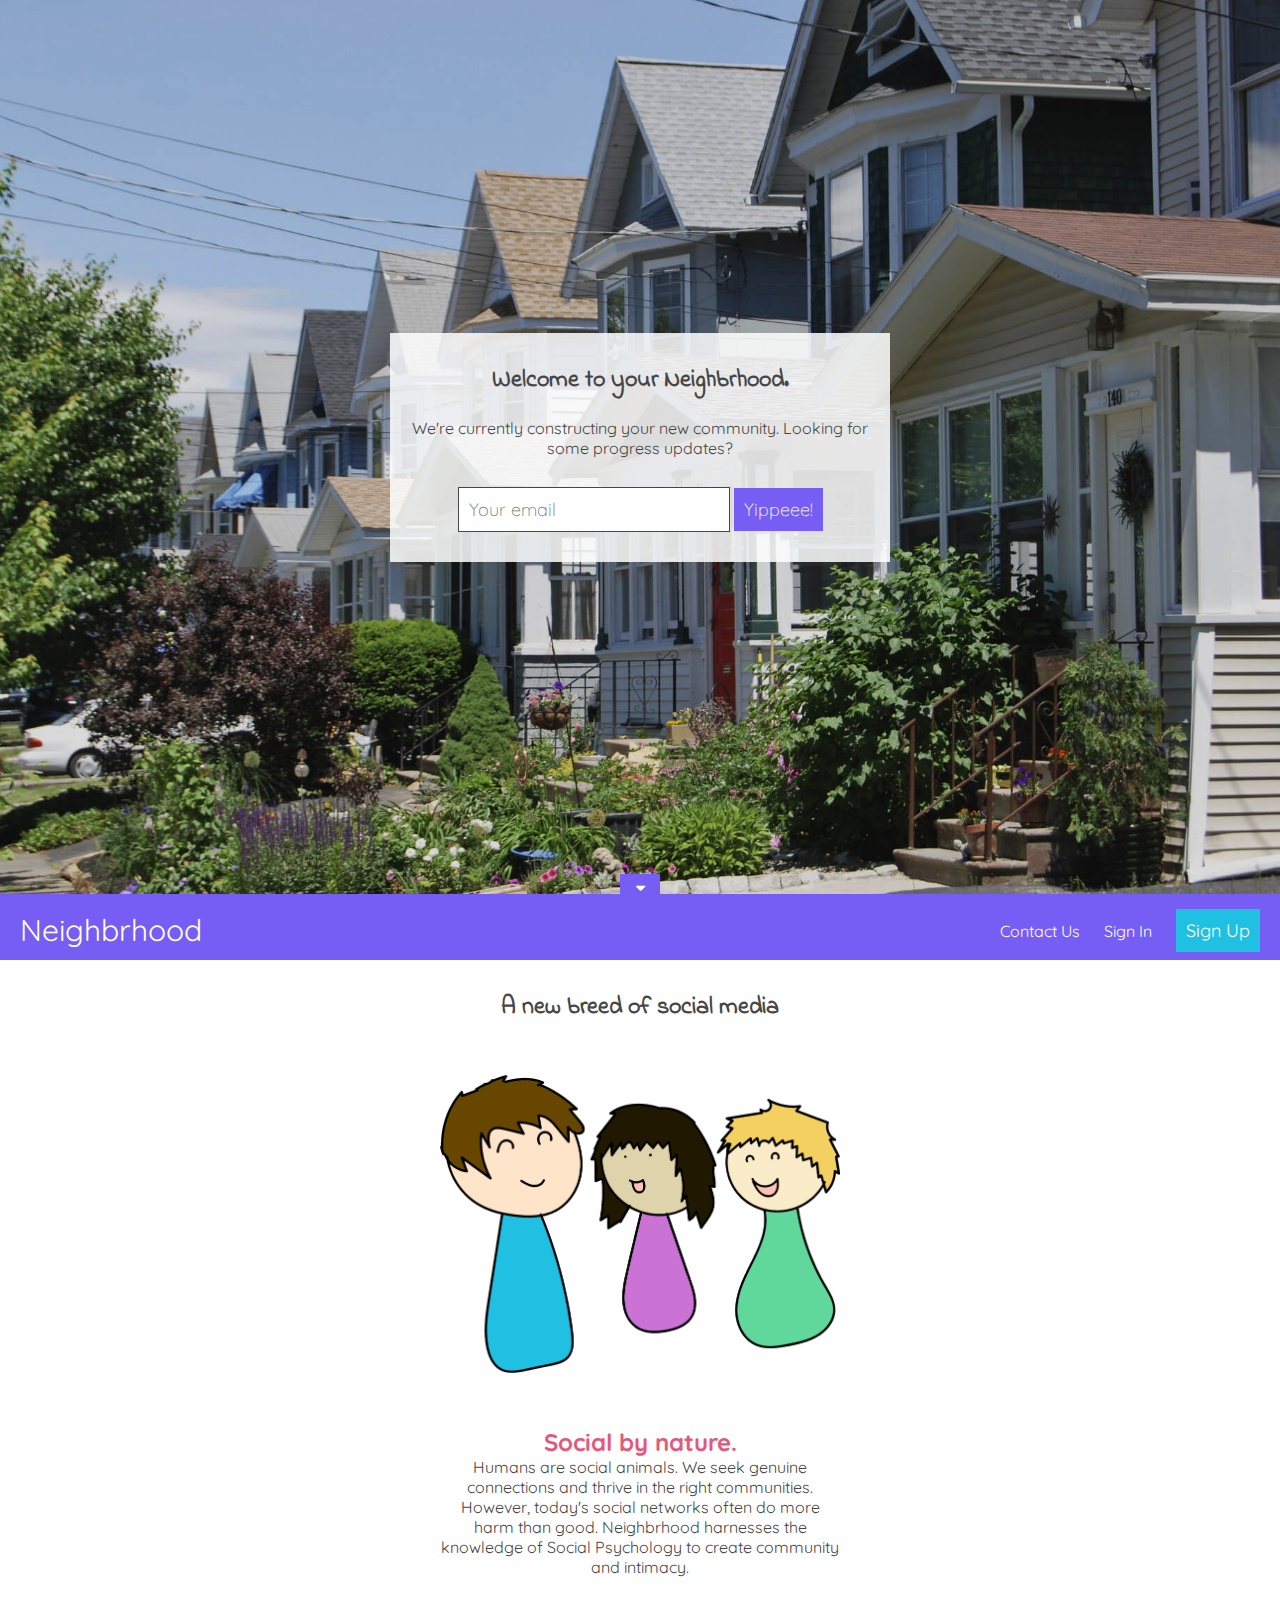
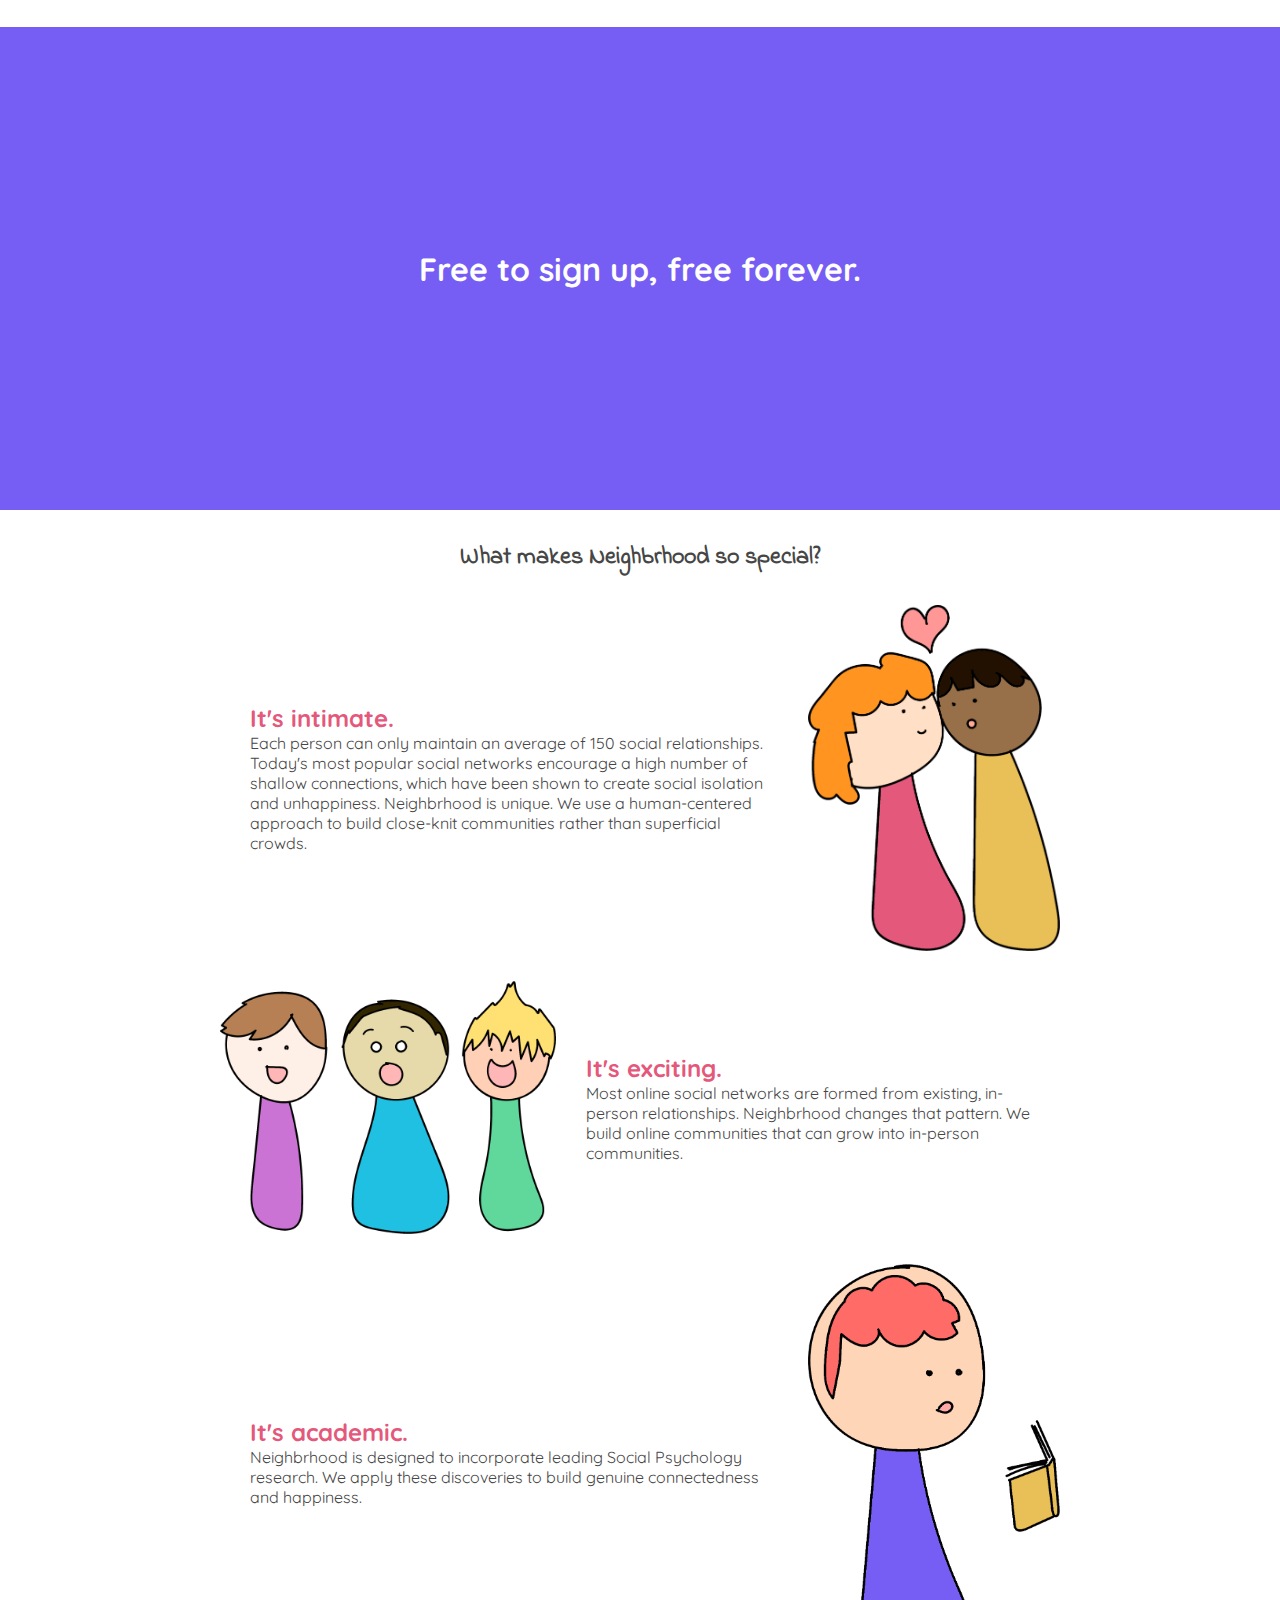
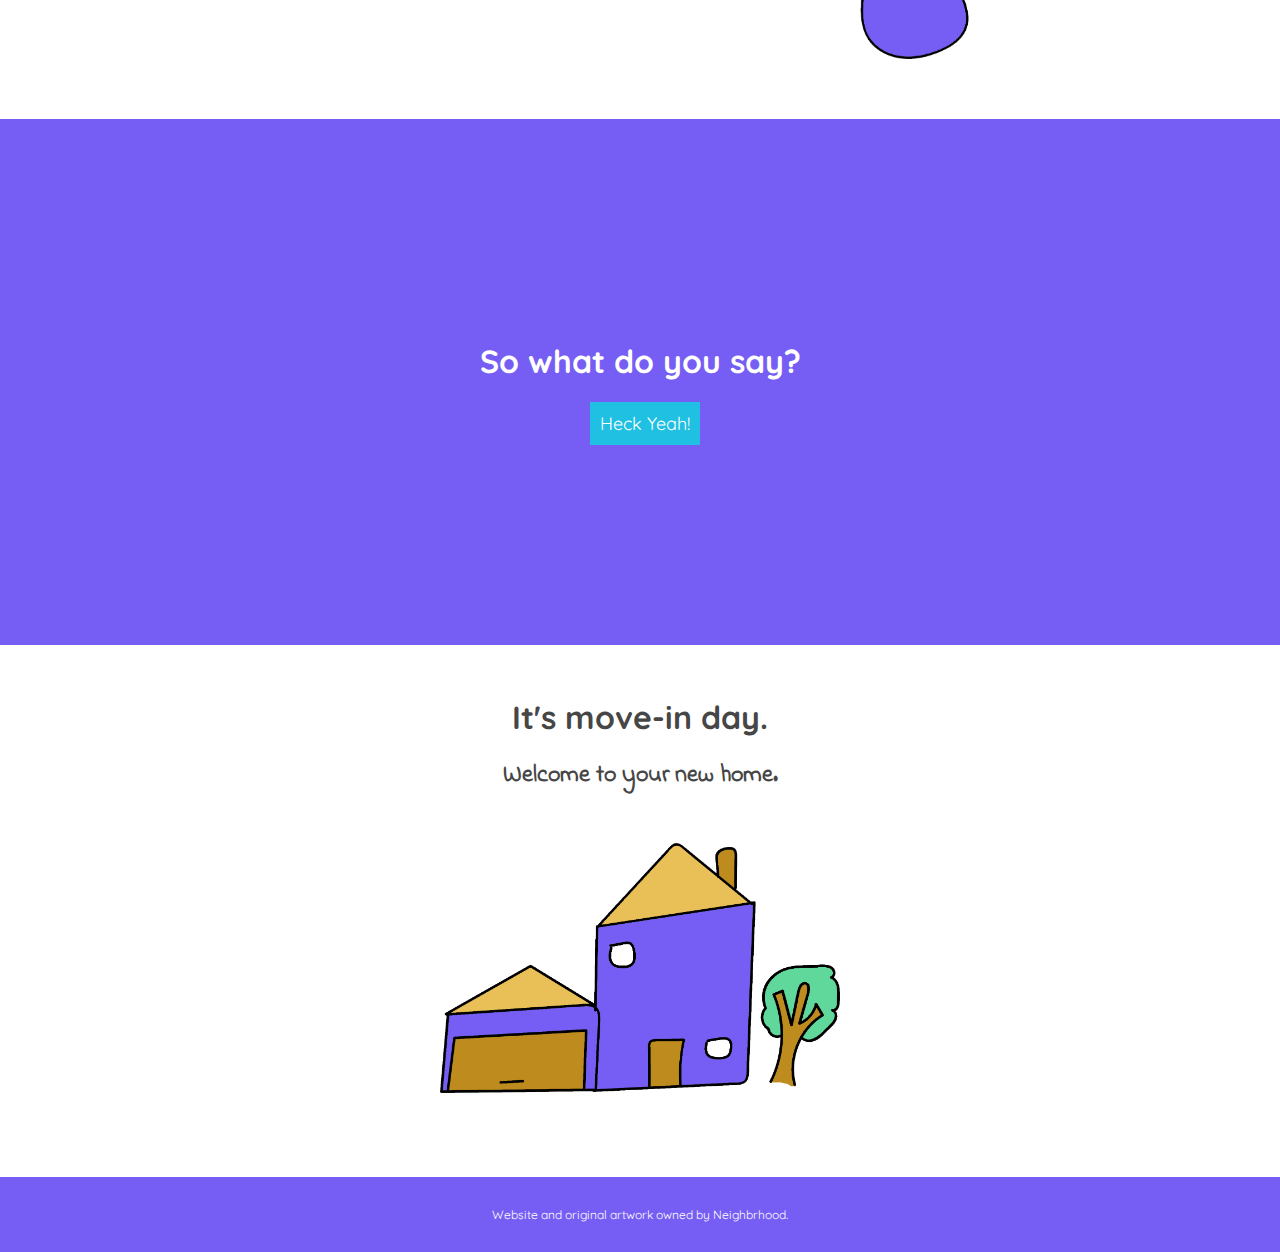
<file: index.html>
<!DOCTYPE html>
<html>
<head>
    <title>Neighbrhood</title>
    <script src="https://ajax.googleapis.com/ajax/libs/jquery/2.1.4/jquery.min.js"></script>
    <script src="static/js/custom.js"></script>
    <link href='http://fonts.googleapis.com/css?family=Indie+Flower' rel='stylesheet' type='text/css'>
    <link href='http://fonts.googleapis.com/css?family=Quicksand:400,300,700' rel='stylesheet' type='text/css'>
    <link rel="stylesheet" href="https://maxcdn.bootstrapcdn.com/font-awesome/4.4.0/css/font-awesome.min.css">
    <link href='static/css/custom.css' rel='stylesheet' type='text/css'>
</head>
<body>
    <div class="welcome">
        <div class="welcomeHeader">
        </div>
        <div class="welcomeGreeting">
            <h2>Welcome to your Neighbrhood.</h2>
            <p>We're currently constructing your new community. Looking for some progress updates?</p>
            <input type="text" name="email" placeholder="Your email" />
            <a class="purpleButton" href="#">Yippeee!</a>
        </div>
        <div class="welcomeFooter">
            <div class="downArrow">
                <i class="fa fa-sort-desc"></i>
            </div>
        </div>
    </div>
    <div class="navbar">
        <logo>Neighbrhood</logo>
        <div class="navLinks">
            <a href="#" class="navLink">Contact Us</a>
            <a href="#" class="navLink">Sign In</a>
            <a href="#" class="greenButton">Sign Up</a>
        </div>
    </div>
    <div class="navbarSpacer">
    </div>
    <div class="card">
        <div class="container">
            <h2>A new breed of social media</h2>
                <img src="static/images/social.png" class="loneImage"/>
                <div class="socialText">
                    <h3>Social by nature.</h3>
                    Humans are social animals. We seek genuine connections and thrive in the right communities. However, today's social networks often do more harm than good. Neighbrhood harnesses the knowledge of Social Psychology to create community and intimacy.
                </div>
        </div>
    </div>
    <div class="pageBreak">
        <h1>Free to sign up, free forever.</h1>
    </div>
    <div class="card">
        <div class="container">
            <h2>What makes Neighbrhood so special?</h2>
            <img src="static/images/intimate.png" class="loneImage smallOnly"/>
            <div class="textBlock">
                <div class="text">
                    <h3>It's intimate.</h3>
                    Each person can only maintain an average of 150 social relationships. Today's most popular social networks encourage a high number of shallow connections, which have been shown to create social isolation and unhappiness. Neighbrhood is unique. We use a human-centered approach to build close-knit communities rather than superficial crowds.
                </div>
                <img src="static/images/intimate.png" class="tall"/>
            </div>
            <img src="static/images/exciting.png" class="loneImage smallOnly"/>
            <div class="textBlock">
                <img src="static/images/exciting.png" class="wide"/>
                <div class="text">
                    <h3>It's exciting.</h3>
                    Most online social networks are formed from existing, in-person relationships. Neighbrhood changes that pattern. We build online communities that can grow into in-person communities.
                </div>
            </div>
            <img src="static/images/academic.png" class="loneImage smallOnly"/>
            <div class="textBlock">
                <div class="text">
                    <h3>It's academic.</h3>
                    Neighbrhood is designed to incorporate leading Social Psychology research. We apply these discoveries to build genuine connectedness and happiness.
                </div>
                <img src="static/images/academic.png" class="tall"/>
            </div>
        </div>
    </div>
    <div class="pageBreak">
        <h1>So what do you say?</h1>
        <a href="#" class="greenButton">Heck Yeah!</a>
    </div>
    <div class="card">
        <div class="container">
            <h1>It's move-in day.</h1>
            <h2>Welcome to your new home.</h2>
            <img src="static/images/house.png" class="loneImage" />
        </div>
    </div>
    <div class="footer">
        Website and original artwork owned by Neighbrhood.
    </div>
</body>
</html>
</file>
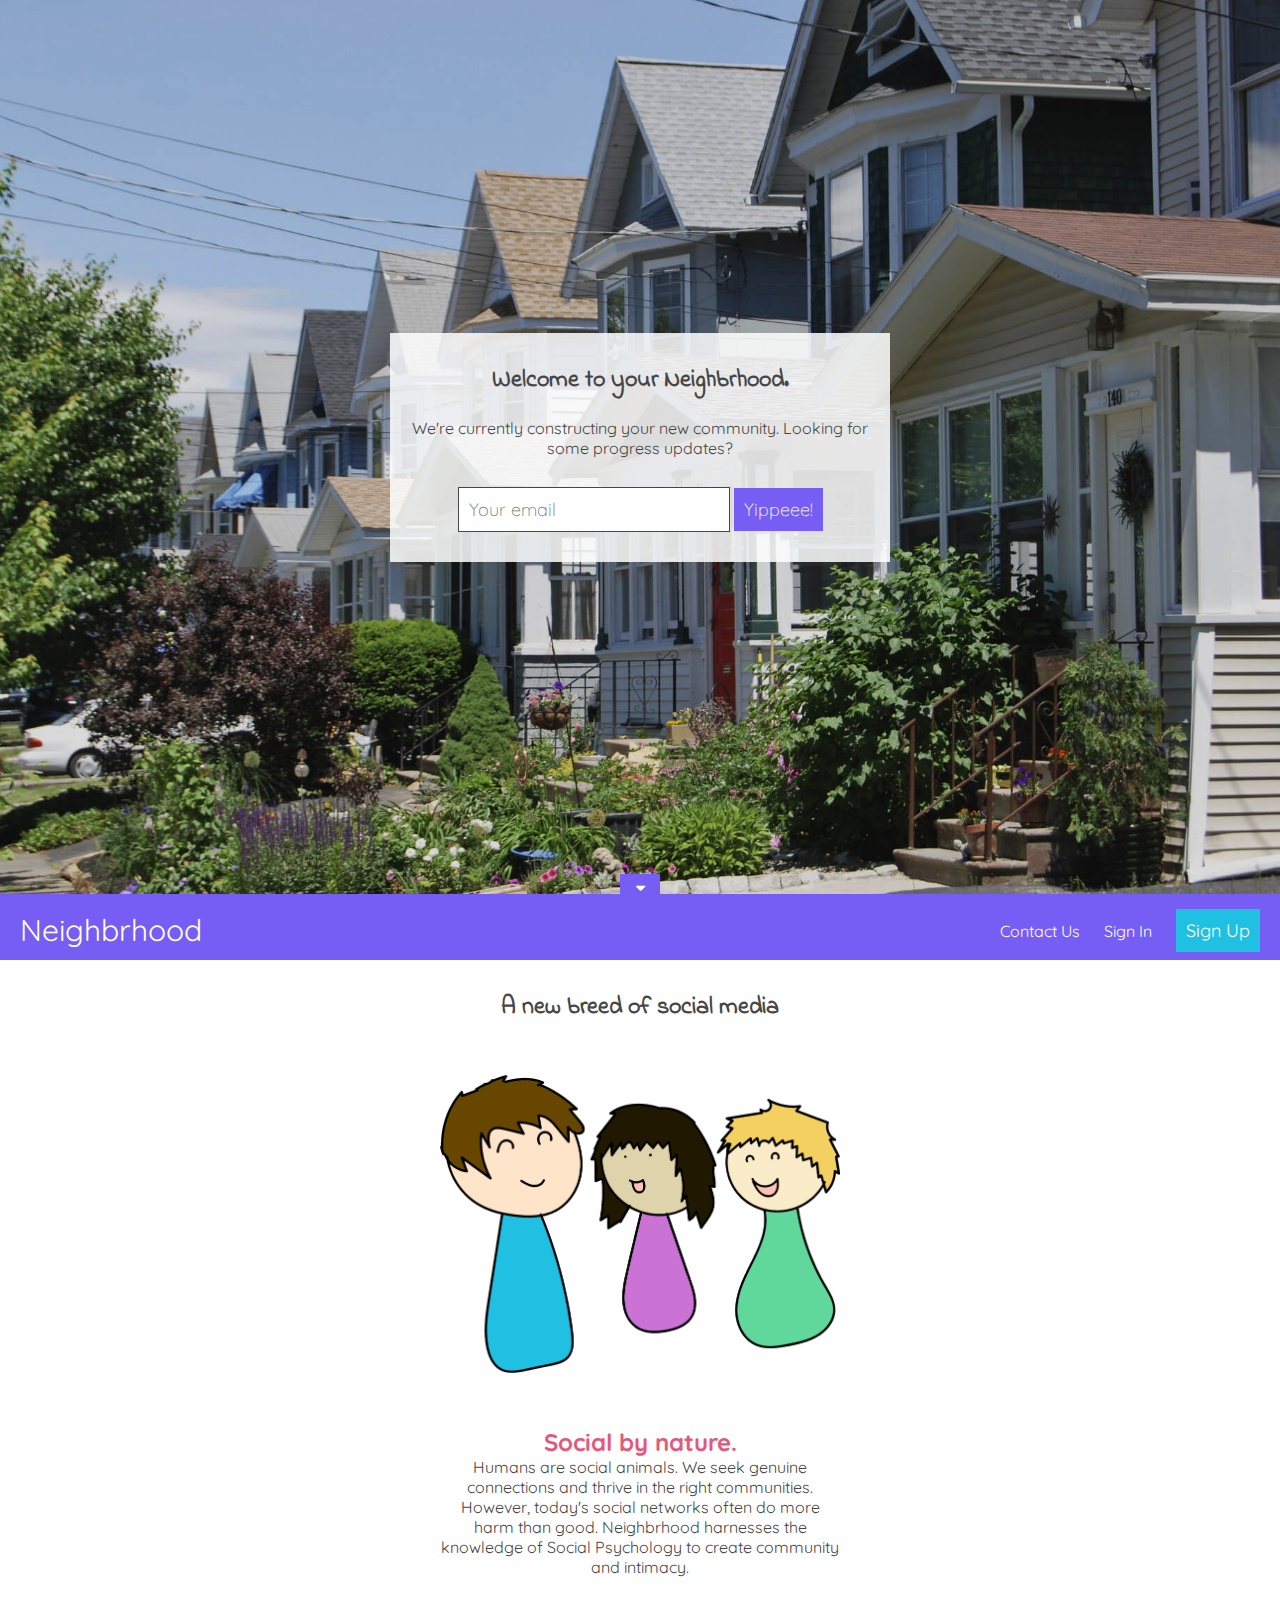
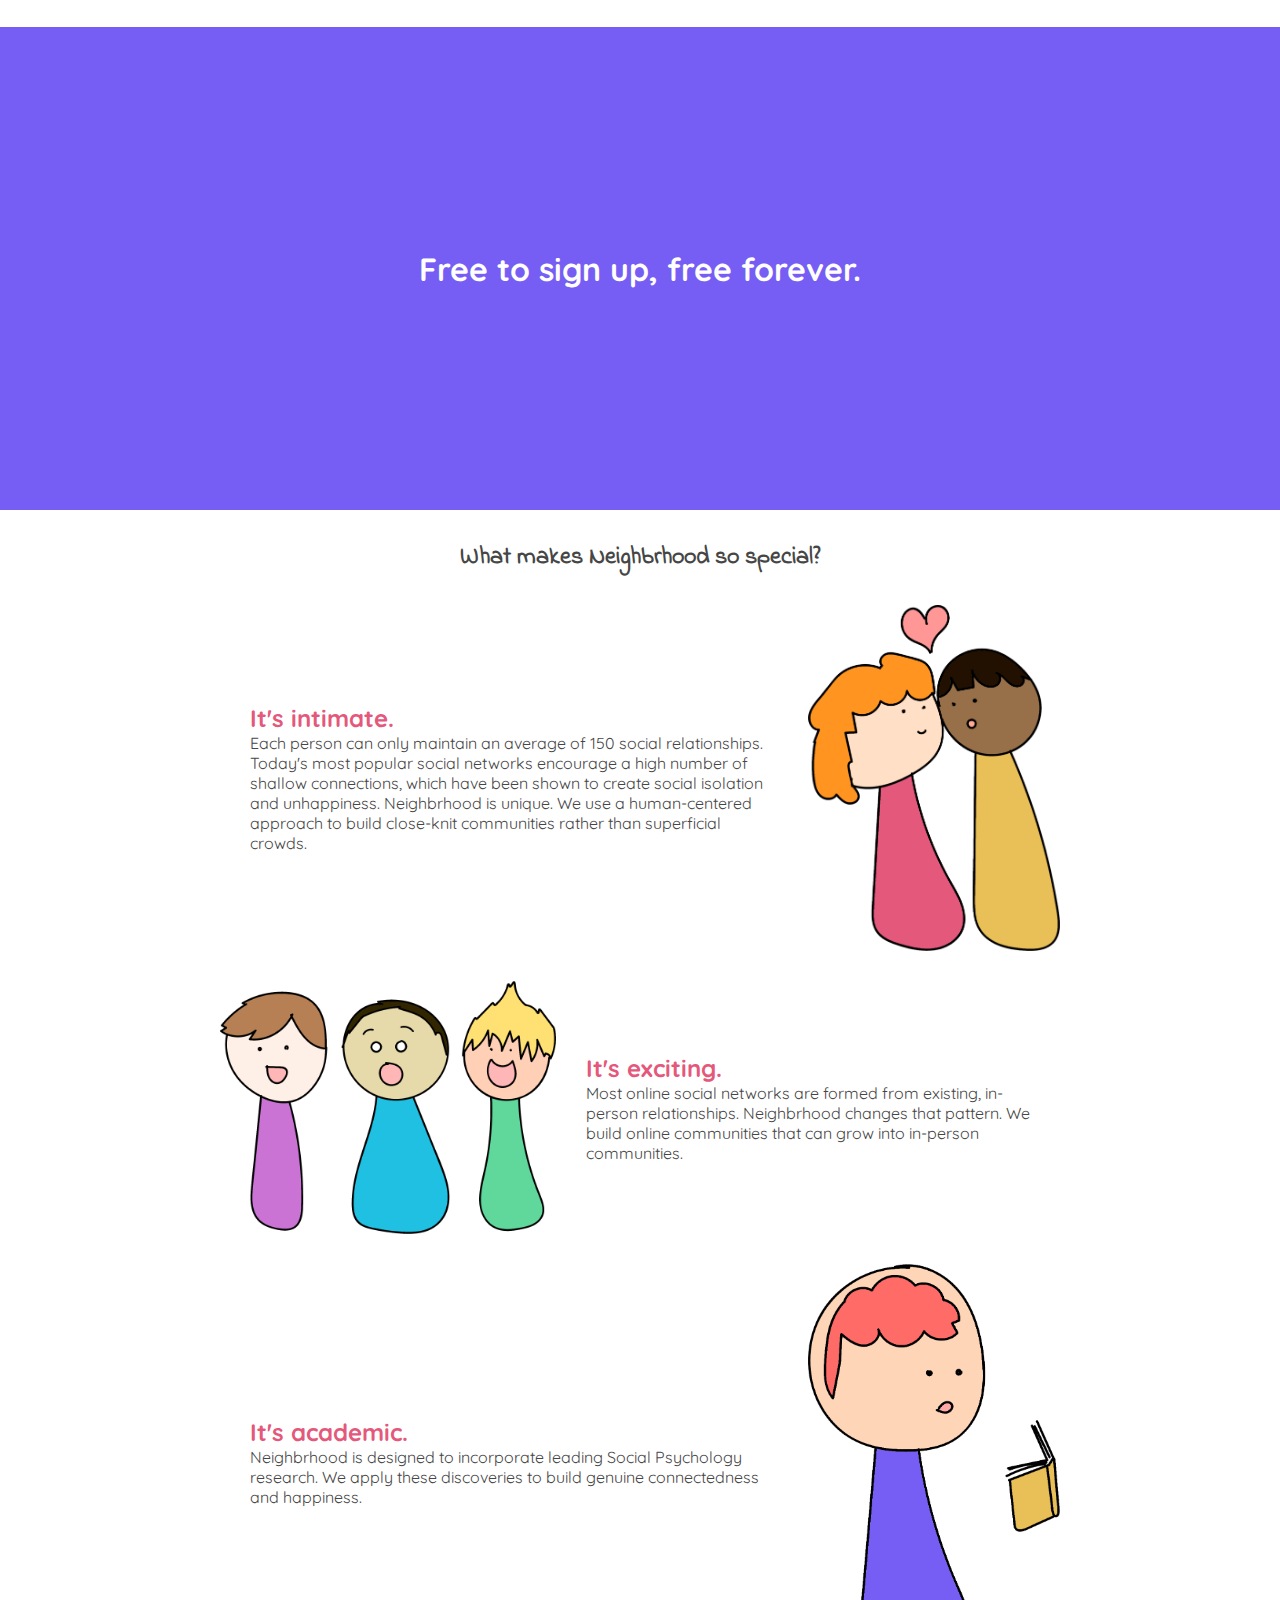
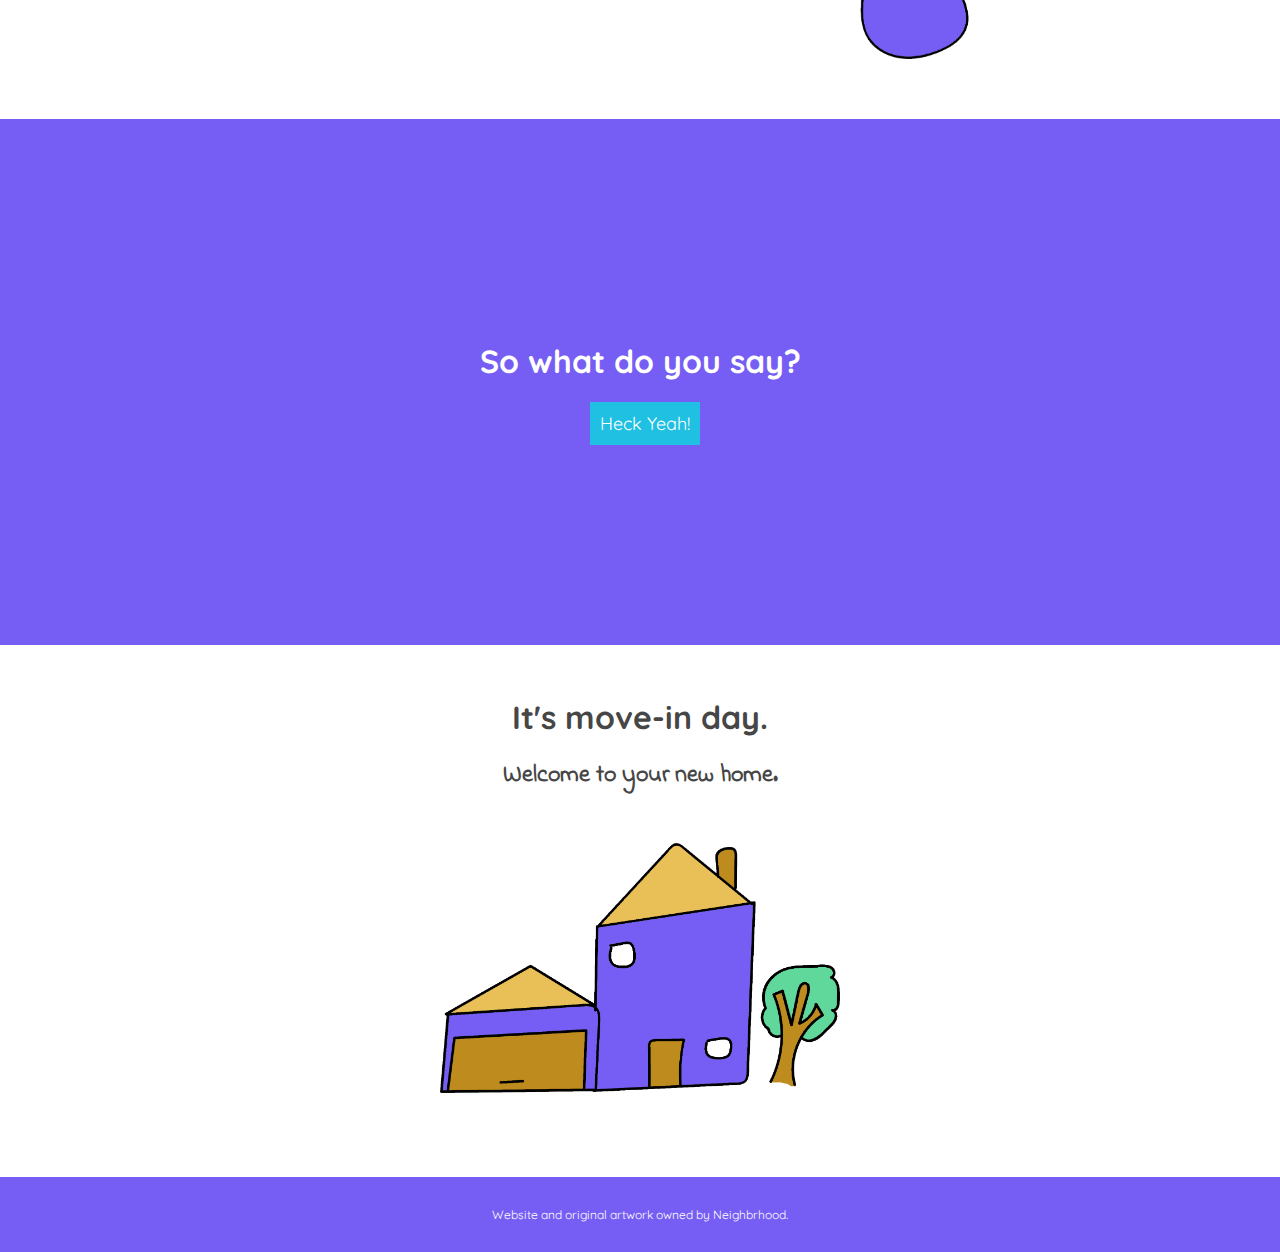
<file: guest.html>
<!DOCTYPE html>
<html>
<head>
    <title>Neighbrhood</title>
    <script src="https://ajax.googleapis.com/ajax/libs/jquery/2.1.4/jquery.min.js"></script>
    <script src="static/js/guest.js"></script>
    <link href='http://fonts.googleapis.com/css?family=Indie+Flower' rel='stylesheet' type='text/css'>
    <link href='http://fonts.googleapis.com/css?family=Quicksand:400,300,700' rel='stylesheet' type='text/css'>
    <link rel="stylesheet" href="https://maxcdn.bootstrapcdn.com/font-awesome/4.4.0/css/font-awesome.min.css">
    <link href='static/css/guest.css' rel='stylesheet' type='text/css'>
</head>
<body>
    <div class="welcome">
        <div class="welcomeHeader">
        </div>
        <div class="welcomeGreeting">
            <h2>Welcome to your Neighbrhood.</h2>
            <p>We're currently constructing your new community. Looking for some progress updates?</p>
            <input type="text" name="email" placeholder="Your email" />
            <a class="purpleButton" href="#">Yippeee!</a>
        </div>
        <div class="welcomeFooter">
            <div class="downArrow">
                <i class="fa fa-sort-desc"></i>
            </div>
        </div>
    </div>
    <div class="navbar">
        <logo>Neighbrhood</logo>
        <div class="navLinks">
            <a href="#" class="navLink">Contact Us</a>
            <a href="login.html" class="navLink">Sign In</a>
            <a href="#" class="greenButton">Sign Up</a>
        </div>
    </div>
    <div class="navbarSpacer">
    </div>
    <div class="card">
        <div class="container">
            <h2>A new breed of social media</h2>
                <img src="static/images/social.png" class="loneImage"/>
                <div class="socialText">
                    <h3>Social by nature.</h3>
                    Humans are social animals. We seek genuine connections and thrive in the right communities. However, today's social networks often do more harm than good. Neighbrhood harnesses the knowledge of Social Psychology to create community and intimacy.
                </div>
        </div>
    </div>
    <div class="pageBreak">
        <h1>Free to sign up, free forever.</h1>
    </div>
    <div class="card">
        <div class="container">
            <h2>What makes Neighbrhood so special?</h2>
            <img src="static/images/intimate.png" class="loneImage smallOnly"/>
            <div class="textBlock">
                <div class="text">
                    <h3>It's intimate.</h3>
                    Each person can only maintain an average of 150 social relationships. Today's most popular social networks encourage a high number of shallow connections, which have been shown to create social isolation and unhappiness. Neighbrhood is unique. We use a human-centered approach to build close-knit communities rather than superficial crowds.
                </div>
                <img src="static/images/intimate.png" class="tall"/>
            </div>
            <img src="static/images/exciting.png" class="loneImage smallOnly"/>
            <div class="textBlock">
                <img src="static/images/exciting.png" class="wide"/>
                <div class="text">
                    <h3>It's exciting.</h3>
                    Most online social networks are formed from existing, in-person relationships. Neighbrhood changes that pattern. We build online communities that can grow into in-person communities.
                </div>
            </div>
            <img src="static/images/academic.png" class="loneImage smallOnly"/>
            <div class="textBlock">
                <div class="text">
                    <h3>It's academic.</h3>
                    Neighbrhood is designed to incorporate leading Social Psychology research. We apply these discoveries to build genuine connectedness and happiness.
                </div>
                <img src="static/images/academic.png" class="tall"/>
            </div>
        </div>
    </div>
    <div class="pageBreak">
        <h1>So what do you say?</h1>
        <a href="#" class="greenButton">Heck Yeah!</a>
    </div>
    <div class="card">
        <div class="container">
            <h1>It's move-in day.</h1>
            <h2>Welcome to your new home.</h2>
            <img src="static/images/house.png" class="loneImage" />
        </div>
    </div>
    <div class="footer">
        Website and original artwork owned by Neighbrhood.
    </div>
</body>
</html>
</file>
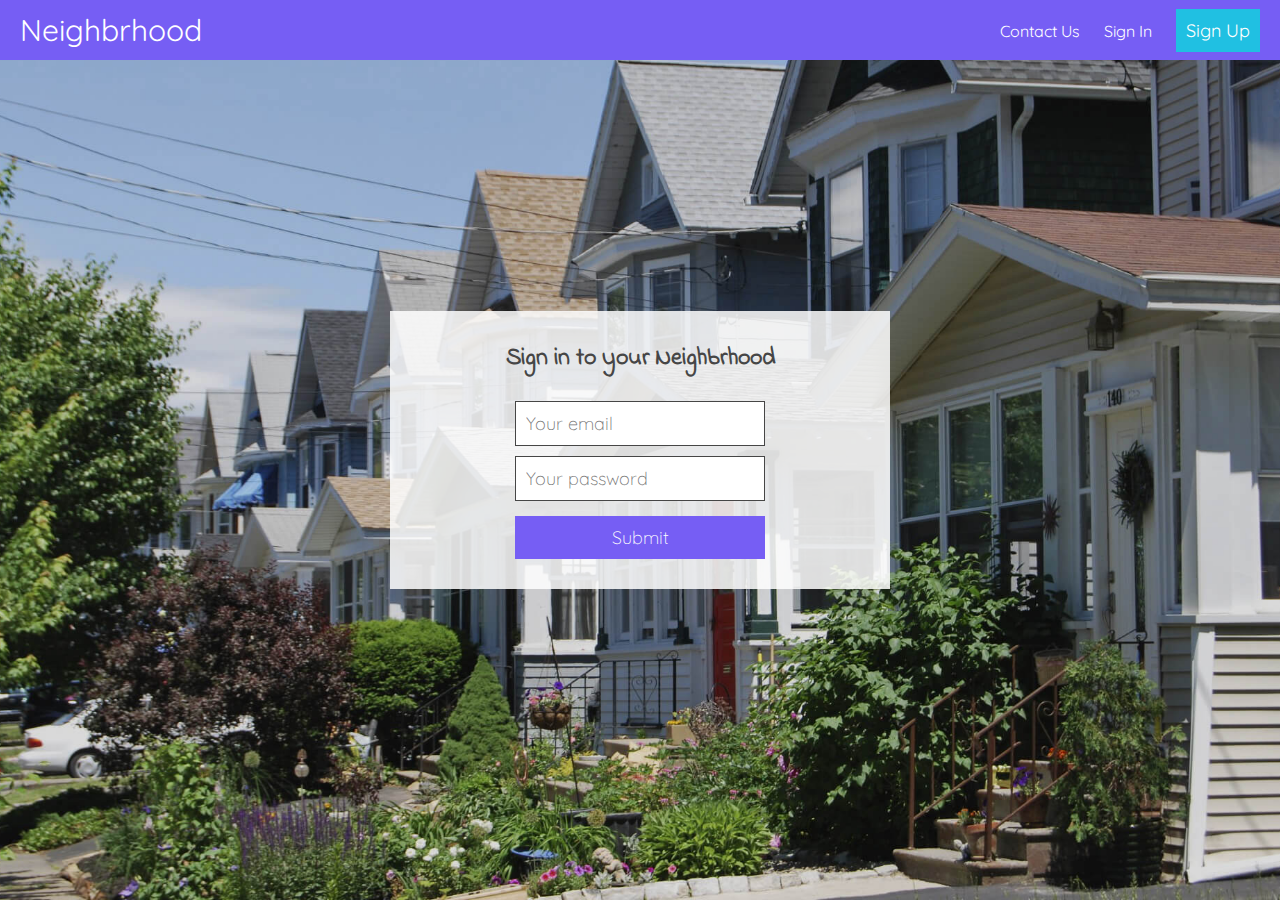
<file: login.html>
<html>
<head>
    <title>Neighbrhood | Login</title>
    <script src="https://cdn.firebase.com/js/client/2.2.9/firebase.js"></script>
    <script src="https://ajax.googleapis.com/ajax/libs/jquery/2.1.4/jquery.min.js"></script>
    <script src="static/js/login.js"></script>
    <link href='http://fonts.googleapis.com/css?family=Indie+Flower' rel='stylesheet' type='text/css'>
    <link href='http://fonts.googleapis.com/css?family=Quicksand:400,300,700' rel='stylesheet' type='text/css'>
    <link href='static/css/login.css' rel='stylesheet' type='text/css'>
</head>
<body>
    <div class="navbar">
        <logo>Neighbrhood</logo>
        <div class="navLinks">
            <a href="#" class="navLink">Contact Us</a>
            <a href="#" class="navLink">Sign In</a>
            <a href="#" class="greenButton">Sign Up</a>
        </div>
    </div>
    <div class="content">
        <div class="form login">
            <h2>Sign in to your Neighbrhood</h2>
            <div class="errors">
            </div>
            <input type="text" name="email" id="email" placeholder="Your email"/>
            <input type="password" name="password" id="password" placeholder="Your password"/>
            <a class="purpleButton" href="#" id="submit">Submit</a>
        </div>
    </div>
</body>
</html>
</file>
<file: static/css/custom.css>
/*
Created by Jared Geilich on August 17, 2015
All styles organized by the order they appear on the page
*/

html, body {
    margin: 0;
    font-family: 'Quicksand', sans-serif;
    color: #464646;
    height: 100%;
}

/*General Styles*/
h2 {
    font-family: 'Indie Flower', cursive;
    margin: 0;
}

h3 {
    font-size: 24px;
    color: #E4587B;
    margin: 0;
}

p {
    margin: 20px;
}

input {
    font-size: 18px;
    background: #fff;
    padding: 10px;
    border: 1px solid #464646;
    font-family: 'Quicksand', sans-serif;
    font-weight: 300;
    width: 250px;
}

input:focus {
    outline-width: 0;
    border: 1px solid #765EF4;
    -webkit-box-shadow: 0px 0px 15px 2px rgba(118, 94, 244, .75);
    -moz-box-shadow: 0px 0px 15px 2px rgba(118, 94, 244, .75);
    box-shadow: 0px 0px 15px 2px rgba(118, 94, 244, .75);
}

.purpleButton, .purpleButton:link, .purpleButton:active, .purpleButton:visited {
    background: #765EF4;
    color: #fff;
    font-size: 18px;
    font-weight: 300;
    padding: 10px;
    text-decoration: none;
    box-shadow: none;
    white-space: nowrap;
    display: inline-block;
    margin-top: 10px;
    -webkit-box-shadow: none;
    -moz-box-shadow: none;
    transition: background 0.5s, box-shadow 0.5s;
    -webkit-transition: background 0.5s, -webkit-box-shadow: 0.5s;
    -moz-transition: background 0.5s, -moz-box-shadow 0.5s;
}

.purpleButton:hover {
    background: #E4587B;
    -webkit-box-shadow: 0px 0px 15px 2px rgba(228, 88, 123, .75);
    -moz-box-shadow: 0px 0px 15px 2px rgba(228, 88, 123, .75);
    box-shadow: 0px 0px 15px 2px rgba(228, 88, 123, .75);
}

.lineBreak {
    font-size: 12px;
    line-height: 12px;
}

/*Greeting Card*/
.welcome {
    width: 100%;
    height: 100%;
    background-image: url('../images/neighborhood.jpg');
    background-size: cover;
    background-repeat: no-repeat;
    background-position: 50% 50%;
    background-attachment: fixed;
    display: flex;
    display: -webkit-flex;
    display: -moz-flex;
    flex-direction: column;
    -webkit-flex-direction: column;
    -moz-flex-direction: column;
    justify-content: space-between;
    -webkit-justify-content: space-between;
    -moz-justify-content: space-between;
}

.welcomeHeader {
    align-self: flex-start;
    -webkit-align-self: flex-start;
    -moz-align-self: flex-start;
    box-sizing: border-box;
    -webkit-box-sizing: border-box;
    -moz-box-sizing: border-box;
    padding: 10px;
    width: 100%;
}

.welcomeGreeting {
    background: rgba(255, 255, 255, 0.85);
    padding: 30px 0 30px 0;
    align-self: center;
    -webkit-align-self: center;
    -moz-align-self: center;
    text-align: center;
    max-width: 500px;
}

.welcomeFooter {
    align-self: flex-end;
    -webkit-align-self: flex-end;
    -moz-align-self: flex-end;
    width: 100%;
    border-bottom: 6px solid #765EF4;
}

.downArrow {
    height: 20px;
    width: 40px;
    background: #765EF4;
    color: #fff;
    margin: auto;
    text-align: center;
    cursor: pointer;
}

/*Navigation Bar*/
.navbar {
    background: #765EF4;
    padding: 0 20px 0 20px;
    height: 60px;
    width: 100%;
    color: #fff;
    box-sizing: border-box;
    -webkit-box-sizing: border-box;
    -moz-box-sizing: border-box;
    display: flex;
    display: -webkit-flex;
    display: -moz-flex;
    flex-direction: row;
    -webkit-flex-direction: row;
    -moz-flex-direction: row;
    justify-content: space-between;
    -webkit-justify-content: space-between;
    -moz-justify-content: space-between;
}

logo {
    line-height: 60px;
    font-size: 30px;
    align-self: center;
    -webkit-align-self: center;
    -moz-align-self: center;
}

.navbarSpacer {
    height: 60px;
    display:none;
}

.navLinks {
    align-self: center;
    -webkit-align-self: center;
    -moz-align-self: center;
}

.navLink, .navLink:link, .navLink:active, .navLink:visited {
    color: #fff;
    text-decoration: none;
    margin: 0 10px 0 10px;
}

.greenButton, .greenButton:link, .greenButton:active, .greenButton:visited {
    background: #20C0E2;
    color: #fff;
    font-size: 18px;
    font-weight: 400;
    padding: 10px;
    margin-left: 10px;
    text-decoration: none;
    box-shadow: none;
    white-space: nowrap;
    display: inline-block;
    -webkit-box-shadow: none;
    -moz-box-shadow: none;
    transition: background 0.5s, box-shadow 0.5s;
    -webkit-transition: background 0.5s, -webkit-box-shadow: 0.5s;
    -moz-transition: background 0.5s, -moz-box-shadow 0.5s;
}

.greenButton:hover {
    background: #61D89B;
    -webkit-box-shadow: 0px 0px 15px 2px rgba(97, 216, 155, .75);
    -moz-box-shadow: 0px 0px 15px 2px rgba(97, 216, 155, .75);
    box-shadow: 0px 0px 15px 2px rgba(97, 216, 155, .75);
}

/*Main Content*/
.card {
    background: #fff;
}

.container {
    max-width: 900px;
    margin: auto;
    text-align: center;
    padding: 30px;
}

.textBlock {
    display: flex;
    display: -webkit-flex;
    display: -moz-flex;
    flex-direction: row;
    -webkit-flex-direction: row;
    -moz-flex-direction: row;
    justify-content: center;
    -webkit-justify-content: center;
    -moz-justify-content: center;
    margin: 30px;
}

.textBlock img {
    align-self: center;
    -webkit-align-self: center;
    -moz-align-self: center;
}

.loneImage {
    margin: 50px;
    width: 80%;
    max-width: 400px;
}

.smallOnly {
    display:none;
    margin-bottom: 0;
}

.wide {
    max-width: 40%;
}

.tall {
    max-width: 30%;
}

.socialText {
    text-align: center;
    max-width: 400px;
    margin: 0 auto 20px auto;
}

.textBlock .text {
    align-self: center;
    -webkit-align-self: center;
    -moz-align-self: center;
    text-align: left;
    margin: 0px 30px 0px 30px;
}

/*Page Breaks*/
.pageBreak {
    background: #765EF4;
    padding: 200px;
    text-align: center;
    color: #fff;
    font-weight: 200;
}

/*Footer*/
.footer {
    background: #765EF4;
    color: #fff;
    padding: 30px;
    text-align: center;
    font-size: 12px;
}

/*Logic*/
@media (max-width: 600px) {
  .navLink {
    display: none;
  }
  .smallOnly {
    display: inline;
  }
  .tall, .wide {
    display: none;
  }
}
</file>
<file: static/css/guest.css>
/*
Created by Jared Geilich on August 17, 2015
All styles organized by the order they appear on the page
*/

html, body {
    margin: 0;
    font-family: 'Quicksand', sans-serif;
    color: #464646;
    height: 100%;
}

/*General Styles*/
h2 {
    font-family: 'Indie Flower', cursive;
    margin: 0;
}

h3 {
    font-size: 24px;
    color: #E4587B;
    margin: 0;
}

p {
    margin: 20px;
}

input {
    font-size: 18px;
    background: #fff;
    padding: 10px;
    border: 1px solid #464646;
    font-family: 'Quicksand', sans-serif;
    font-weight: 300;
    width: 250px;
}

input:focus {
    outline-width: 0;
    border: 1px solid #765EF4;
    -webkit-box-shadow: 0px 0px 15px 2px rgba(118, 94, 244, .75);
    -moz-box-shadow: 0px 0px 15px 2px rgba(118, 94, 244, .75);
    box-shadow: 0px 0px 15px 2px rgba(118, 94, 244, .75);
}

.purpleButton, .purpleButton:link, .purpleButton:active, .purpleButton:visited {
    background: #765EF4;
    color: #fff;
    font-size: 18px;
    font-weight: 300;
    padding: 10px;
    text-decoration: none;
    box-shadow: none;
    white-space: nowrap;
    display: inline-block;
    margin-top: 10px;
    -webkit-box-shadow: none;
    -moz-box-shadow: none;
    transition: background 0.5s, box-shadow 0.5s;
    -webkit-transition: background 0.5s, -webkit-box-shadow: 0.5s;
    -moz-transition: background 0.5s, -moz-box-shadow 0.5s;
}

.purpleButton:hover {
    background: #E4587B;
    -webkit-box-shadow: 0px 0px 15px 2px rgba(228, 88, 123, .75);
    -moz-box-shadow: 0px 0px 15px 2px rgba(228, 88, 123, .75);
    box-shadow: 0px 0px 15px 2px rgba(228, 88, 123, .75);
}

.lineBreak {
    font-size: 12px;
    line-height: 12px;
}

/*Greeting Card*/
.welcome {
    width: 100%;
    height: 100%;
    background-image: url('../images/neighborhood.jpg');
    background-size: cover;
    background-repeat: no-repeat;
    background-position: 50% 50%;
    background-attachment: fixed;
    display: flex;
    display: -webkit-flex;
    display: -moz-flex;
    flex-direction: column;
    -webkit-flex-direction: column;
    -moz-flex-direction: column;
    justify-content: space-between;
    -webkit-justify-content: space-between;
    -moz-justify-content: space-between;
}

.welcomeHeader {
    align-self: flex-start;
    -webkit-align-self: flex-start;
    -moz-align-self: flex-start;
    box-sizing: border-box;
    -webkit-box-sizing: border-box;
    -moz-box-sizing: border-box;
    padding: 10px;
    width: 100%;
}

.welcomeGreeting {
    background: rgba(255, 255, 255, 0.85);
    padding: 30px 0 30px 0;
    align-self: center;
    -webkit-align-self: center;
    -moz-align-self: center;
    text-align: center;
    max-width: 500px;
}

.welcomeFooter {
    align-self: flex-end;
    -webkit-align-self: flex-end;
    -moz-align-self: flex-end;
    width: 100%;
    border-bottom: 6px solid #765EF4;
}

.downArrow {
    height: 20px;
    width: 40px;
    background: #765EF4;
    color: #fff;
    margin: auto;
    text-align: center;
    cursor: pointer;
}

/*Navigation Bar*/
.navbar {
    background: #765EF4;
    padding: 0 20px 0 20px;
    height: 60px;
    width: 100%;
    color: #fff;
    box-sizing: border-box;
    -webkit-box-sizing: border-box;
    -moz-box-sizing: border-box;
    display: flex;
    display: -webkit-flex;
    display: -moz-flex;
    flex-direction: row;
    -webkit-flex-direction: row;
    -moz-flex-direction: row;
    justify-content: space-between;
    -webkit-justify-content: space-between;
    -moz-justify-content: space-between;
}

logo {
    line-height: 60px;
    font-size: 30px;
    align-self: center;
    -webkit-align-self: center;
    -moz-align-self: center;
}

.navbarSpacer {
    height: 60px;
    display:none;
}

.navLinks {
    align-self: center;
    -webkit-align-self: center;
    -moz-align-self: center;
}

.navLink, .navLink:link, .navLink:active, .navLink:visited {
    color: #fff;
    text-decoration: none;
    margin: 0 10px 0 10px;
}

.greenButton, .greenButton:link, .greenButton:active, .greenButton:visited {
    background: #20C0E2;
    color: #fff;
    font-size: 18px;
    font-weight: 400;
    padding: 10px;
    margin-left: 10px;
    text-decoration: none;
    box-shadow: none;
    white-space: nowrap;
    display: inline-block;
    -webkit-box-shadow: none;
    -moz-box-shadow: none;
    transition: background 0.5s, box-shadow 0.5s;
    -webkit-transition: background 0.5s, -webkit-box-shadow: 0.5s;
    -moz-transition: background 0.5s, -moz-box-shadow 0.5s;
}

.greenButton:hover {
    background: #61D89B;
    -webkit-box-shadow: 0px 0px 15px 2px rgba(97, 216, 155, .75);
    -moz-box-shadow: 0px 0px 15px 2px rgba(97, 216, 155, .75);
    box-shadow: 0px 0px 15px 2px rgba(97, 216, 155, .75);
}

/*Main Content*/
.card {
    background: #fff;
}

.container {
    max-width: 900px;
    margin: auto;
    text-align: center;
    padding: 30px;
}

.textBlock {
    display: flex;
    display: -webkit-flex;
    display: -moz-flex;
    flex-direction: row;
    -webkit-flex-direction: row;
    -moz-flex-direction: row;
    justify-content: center;
    -webkit-justify-content: center;
    -moz-justify-content: center;
    margin: 30px;
}

.textBlock img {
    align-self: center;
    -webkit-align-self: center;
    -moz-align-self: center;
}

.loneImage {
    margin: 50px;
    width: 80%;
    max-width: 400px;
}

.smallOnly {
    display:none;
    margin-bottom: 0;
}

.wide {
    max-width: 40%;
}

.tall {
    max-width: 30%;
}

.socialText {
    text-align: center;
    max-width: 400px;
    margin: 0 auto 20px auto;
}

.textBlock .text {
    align-self: center;
    -webkit-align-self: center;
    -moz-align-self: center;
    text-align: left;
    margin: 0px 30px 0px 30px;
}

/*Page Breaks*/
.pageBreak {
    background: #765EF4;
    padding: 200px 20px 200px 20px;
    text-align: center;
    color: #fff;
    font-weight: 200;
}

/*Footer*/
.footer {
    background: #765EF4;
    color: #fff;
    padding: 30px;
    text-align: center;
    font-size: 12px;
}

/*Logic*/
@media (max-width: 600px) {
  .navLink {
    display: none;
  }
  .smallOnly {
    display: inline;
  }
  .tall, .wide {
    display: none;
  }
}
</file>
<file: static/css/login.css>
html, body {
    margin: 0;
    font-family: 'Quicksand', sans-serif;
    color: #464646;
    height: 100%;
}

input {
    font-size: 18px;
    background: #fff;
    padding: 10px;
    border: 1px solid #464646;
    font-family: 'Quicksand', sans-serif;
    font-weight: 300;
    width: 250px;
    margin: 5px;
}

input:focus {
    outline-width: 0;
    border: 1px solid #765EF4;
    -webkit-box-shadow: 0px 0px 15px 2px rgba(118, 94, 244, .75);
    -moz-box-shadow: 0px 0px 15px 2px rgba(118, 94, 244, .75);
    box-shadow: 0px 0px 15px 2px rgba(118, 94, 244, .75);
}

h2 {
    font-family: 'Indie Flower', cursive;
    margin: 0;
}

.purpleButton, .purpleButton:link, .purpleButton:active, .purpleButton:visited {
    background: #765EF4;
    color: #fff;
    font-size: 18px;
    font-weight: 300;
    padding: 10px 0 10px 0;
    text-decoration: none;
    box-shadow: none;
    white-space: nowrap;
    display: block;
    width: 250px;
    margin: 10px auto 0 auto;
    -webkit-box-shadow: none;
    -moz-box-shadow: none;
    transition: background 0.5s, box-shadow 0.5s;
    -webkit-transition: background 0.5s, -webkit-box-shadow: 0.5s;
    -moz-transition: background 0.5s, -moz-box-shadow 0.5s;
}

.purpleButton:hover {
    background: #E4587B;
    -webkit-box-shadow: 0px 0px 15px 2px rgba(228, 88, 123, .75);
    -moz-box-shadow: 0px 0px 15px 2px rgba(228, 88, 123, .75);
    box-shadow: 0px 0px 15px 2px rgba(228, 88, 123, .75);
}

/*Navigation Bar*/
.navbar {
    background: #765EF4;
    padding: 0 20px 0 20px;
    height: 60px;
    width: 100%;
    color: #fff;
    position: fixed;
    top: 0;
    box-sizing: border-box;
    -webkit-box-sizing: border-box;
    -moz-box-sizing: border-box;
    display: flex;
    display: -webkit-flex;
    display: -moz-flex;
    flex-direction: row;
    -webkit-flex-direction: row;
    -moz-flex-direction: row;
    justify-content: space-between;
    -webkit-justify-content: space-between;
    -moz-justify-content: space-between;
}

logo {
    line-height: 60px;
    font-size: 30px;
    align-self: center;
    -webkit-align-self: center;
    -moz-align-self: center;
}

.navLinks {
    align-self: center;
    -webkit-align-self: center;
    -moz-align-self: center;
}

.navLink, .navLink:link, .navLink:active, .navLink:visited {
    color: #fff;
    text-decoration: none;
    margin: 0 10px 0 10px;
}

.greenButton, .greenButton:link, .greenButton:active, .greenButton:visited {
    background: #20C0E2;
    color: #fff;
    font-size: 18px;
    font-weight: 400;
    padding: 10px;
    margin-left: 10px;
    text-decoration: none;
    box-shadow: none;
    white-space: nowrap;
    display: inline-block;
    -webkit-box-shadow: none;
    -moz-box-shadow: none;
    transition: background 0.5s, box-shadow 0.5s;
    -webkit-transition: background 0.5s, -webkit-box-shadow: 0.5s;
    -moz-transition: background 0.5s, -moz-box-shadow 0.5s;
}

.greenButton:hover {
    background: #61D89B;
    -webkit-box-shadow: 0px 0px 15px 2px rgba(97, 216, 155, .75);
    -moz-box-shadow: 0px 0px 15px 2px rgba(97, 216, 155, .75);
    box-shadow: 0px 0px 15px 2px rgba(97, 216, 155, .75);
}

/*Main Content*/
.content {
    width: 100%;
    height: 100%;
    background-image: url('../images/neighborhood.jpg');
    background-size: cover;
    background-repeat: no-repeat;
    background-position: 50% 50%;
    background-attachment: fixed;
    display: flex;
    display: -webkit-flex;
    display: -moz-flex;
    flex-direction: column;
    -webkit-flex-direction: column;
    -moz-flex-direction: column;
    justify-content: center;
    -webkit-justify-content: center;
    -moz-justify-content: center;
}

.form {
    background: rgba(255, 255, 255, 0.85);
    padding: 30px 0 30px 0;
    align-self: center;
    -webkit-align-self: center;
    -moz-align-self: center;
    text-align: center;
    max-width: 500px;
}

.errors {
    color: #E4587B;
    height: 20px;
}
</file>
